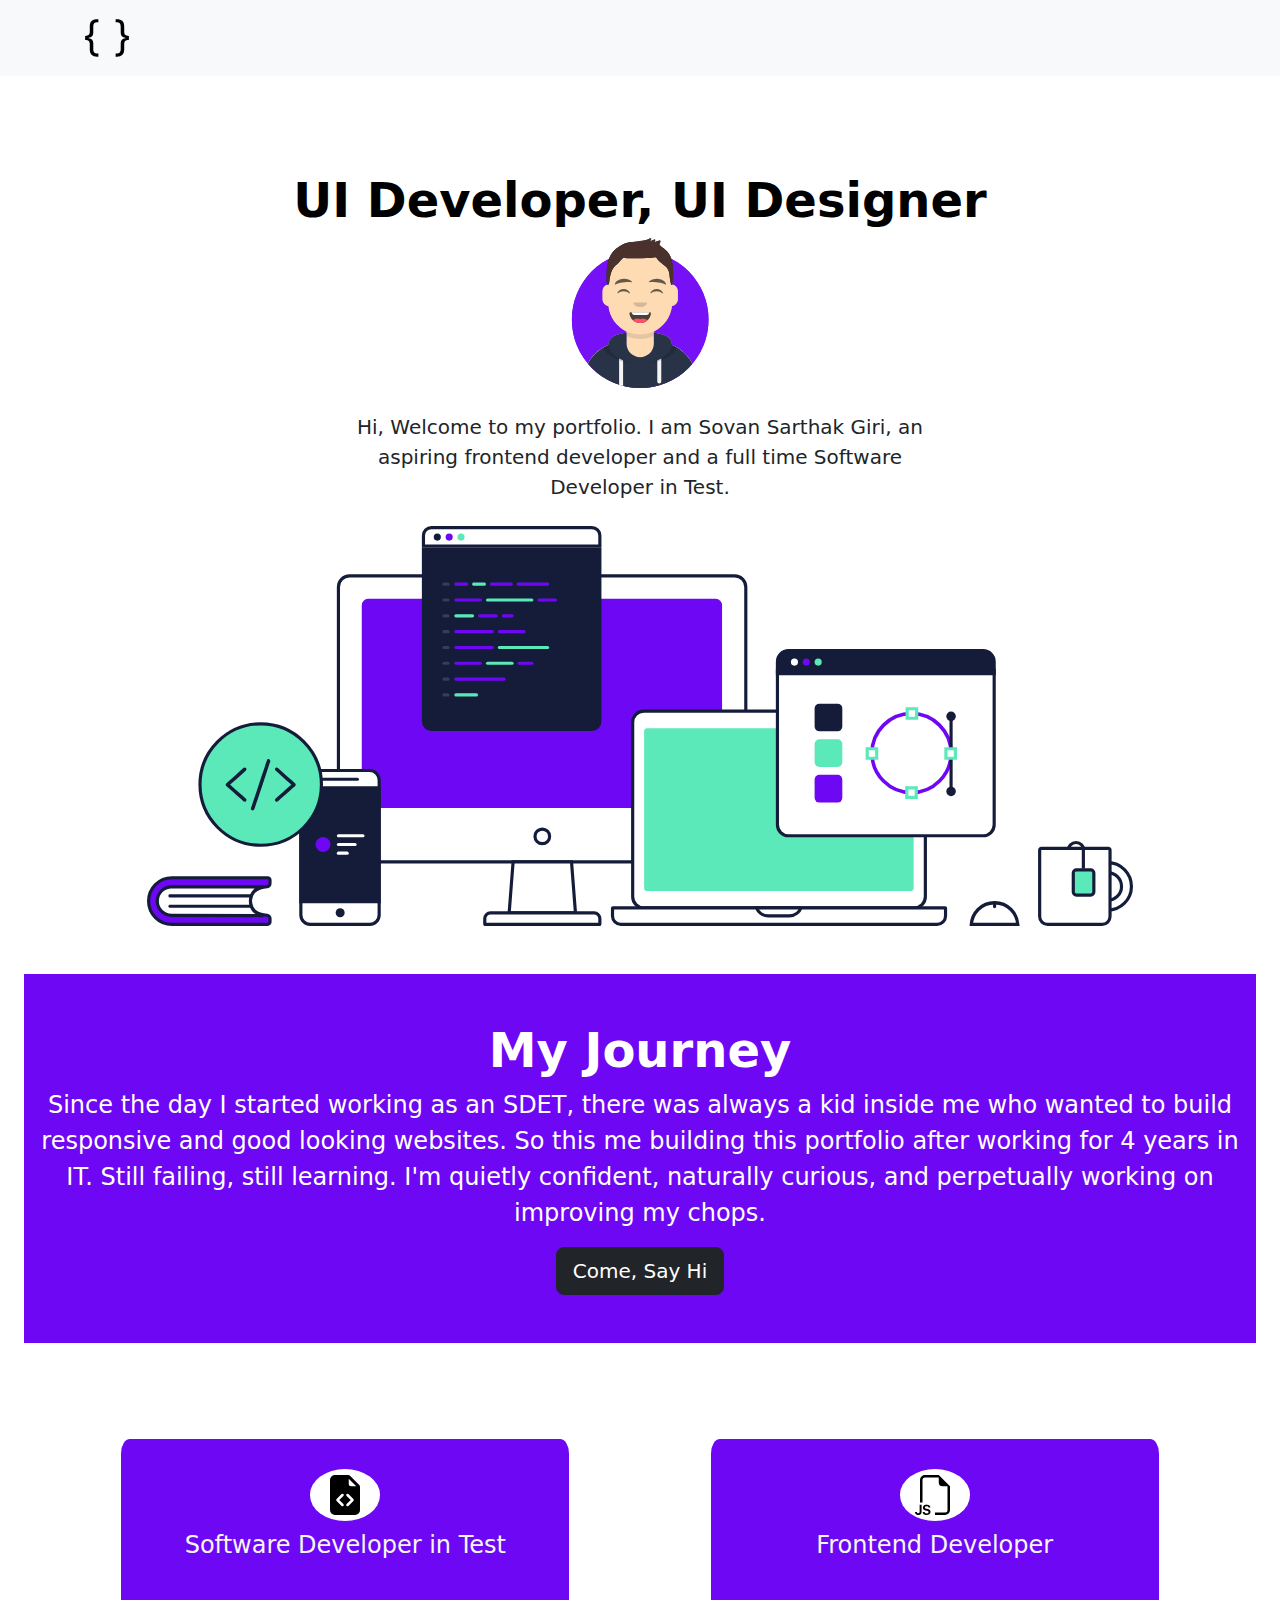
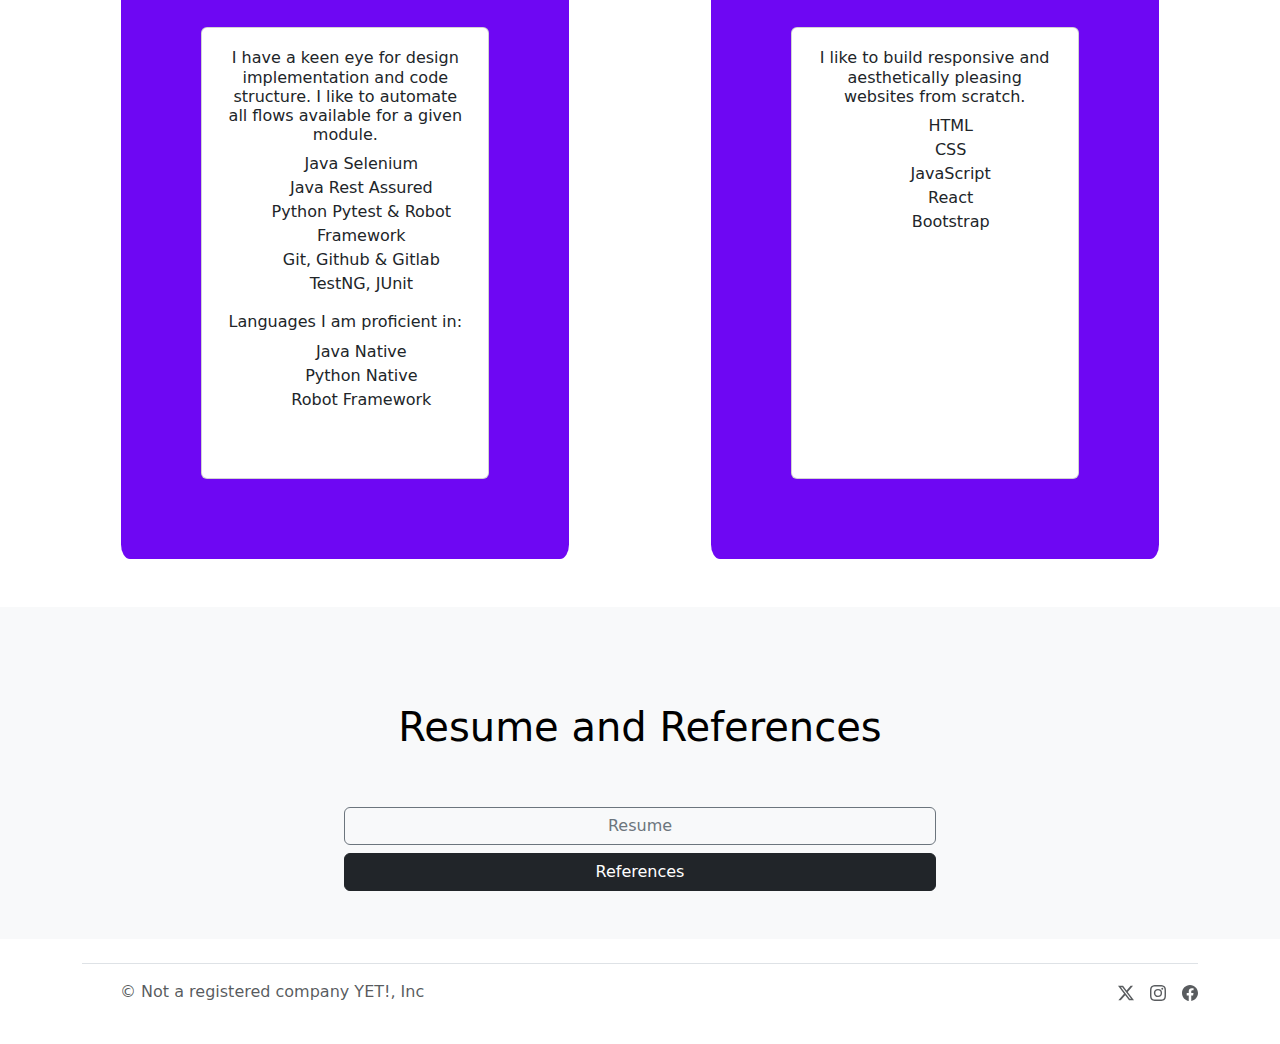
<file: index.html>
<!DOCTYPE html>
<html lang="en">
<head>
    <meta charset="UTF-8">
    <meta name="viewport" content="width=device-width, initial-scale=1.0">
    <title>Personal Portfolio</title>
    <link href="https://cdn.jsdelivr.net/npm/bootstrap@5.3.3/dist/css/bootstrap.min.css" rel="stylesheet" integrity="sha384-QWTKZyjpPEjISv5WaRU9OFeRpok6YctnYmDr5pNlyT2bRjXh0JMhjY6hW+ALEwIH" crossorigin="anonymous">
    <link rel="stylesheet" href="styles.css">
</head>
<body>
    <section id="Navbar">
        <nav class="navbar bg-body-tertiary">
            <div class="container">
              <a class="navbar-brand" href="#">
                <img src="./assets/braces.svg" alt="Bootstrap" width="50px" height="50px">
              </a>
            </div>
          </nav>
    </section>
    <section id="title">
        <div class="px-4 py-5 my-5 text-center">
            <h1 class="display-5 fw-bold text-body-emphasis">UI Developer, UI Designer</h1>
            <img class="d-block mx-auto mb-4" src="./assets/mf-avatar.svg" alt="avatar image" width="150px" height="150px">
            <div class="col-lg-6 mx-auto">
            <p class="lead mb-4">Hi, Welcome to my portfolio. I am Sovan Sarthak Giri, an aspiring frontend developer and a full time Software Developer in Test.</p>
            <div class="d-grid gap-2 d-sm-flex justify-content-sm-center">
                <img src="./assets/hero-devices.svg" alt="devices image" height="400px"
            </div>
            </div>
        </div>
        <!-- <div class="p-5 mb-4 bg-body-tertiary rounded-3"> -->
            <div class="container-fluid py-5 mt-5">
              <h1 class="display-5 fw-bold">My Journey</h1>
              <p class="col-lg-12 fs-4 px-50 py-100">Since the day I started working as an SDET, there was always a kid inside me who wanted to build responsive and good looking websites. So this me building this portfolio after working for 4 years in IT. Still failing, still learning. I'm quietly confident, naturally curious, and perpetually working on improving my chops.  </p>
              <!-- <button class="btn btn-dark btn-lg" type="button"><a href="www.linkedin.com/in/sovan-sarthak-giri-aa928b158"/>Come, Say Hi</button> -->
              <a href="https://www.linkedin.com/in/sovan-sarthak-giri-aa928b158/" class="btn btn-dark btn-lg" role="button">Come, Say Hi</a>
            <!-- </div> -->
          </div>


    </section>    



    <section id="description">
      <div class="flex-container">
        <div class="flex-item">
          <div class="bg">
            <img class="image" src="./assets/file-earmark-code-fill.svg" height="40px"/><br/>
          </div>
          <h4>Software Developer in Test</h4>
          <div class="card">
            <h6>I have a keen eye for design implementation and code structure. I like to automate all flows available for a given module.</h6>
            <ul class="tools">
              <li>Java Selenium</li>
              <li>Java Rest Assured</li>
              <li>Python Pytest & Robot Framework</li>
              <li>Git, Github & Gitlab</li>
              <li>TestNG, JUnit</li>
            </ul>
            <h6>Languages I am proficient in:</h6>
            <ul class="lang">
              <li>Java Native</li>
              <li>Python Native</li>
              <li>Robot Framework</li>
            </ul>
          </div>
        </div>
        <div class="flex-item">
          <div class="bg">
            <img class="image" src="./assets/filetype-js.svg" height="40px"/><br/>
          </div>  
            <h4>Frontend Developer</h4>
            <div class="card">
              <h6>I like to build responsive and aesthetically pleasing websites from scratch.</h6>
              <ul class="tools">
                <li>HTML</li>
                <li>CSS</li>
                <li>JavaScript</li>
                <li>React</li>
                <li>Bootstrap</li>
              </ul>
          </div>
        </div>
      </div>
    </section>    
    <section id="bio">
    </section>
      <div class="p-5 text-center bg-body-tertiary mt-5">
        <div class="container py-5">
          <h1 class="text-body-emphasis">Resume and References</h1>
        </div>
        <div class="col-lg-6 col-xxl-4 mx-auto">
          <div class="d-grid gap-2">
            <a href="./resources/resume.html" class="btn btn-outline-secondary" type="button">Resume</a>
            <a href="./resources/references.html" class="btn btn-dark" type="button">References</a>
          </div>
        </div>
      </div>
    </section>
    <section id="footer">
      <div class="container">
        <footer class="d-flex flex-wrap justify-content-between align-items-center py-3 my-4 border-top">
          <div class="col-md-4 d-flex align-items-center">
            <a href="/" class="mb-3 me-2 mb-md-0 text-body-secondary text-decoration-none lh-1">
              <svg class="bi" width="30" height="24"><use xlink:href="#bootstrap"></use></svg>
            </a>
            <span class="mb-3 mb-md-0 text-body-secondary">© Not a registered company YET!, Inc</span>
          </div>
      
          <ul class="nav col-md-4 justify-content-end list-unstyled d-flex">
            <li class="ms-3"><a class="text-body-secondary" href="#"><svg xmlns="http://www.w3.org/2000/svg" width="16" height="16" fill="currentColor" class="bi bi-twitter-x" viewBox="0 0 16 16">
              <path d="M12.6.75h2.454l-5.36 6.142L16 15.25h-4.937l-3.867-5.07-4.425 5.07H.316l5.733-6.57L0 .75h5.063l3.495 4.633L12.601.75Zm-.86 13.028h1.36L4.323 2.145H2.865z"/>
            </svg></a></li>
            <li class="ms-3"><a class="text-body-secondary" href="#"><svg xmlns="http://www.w3.org/2000/svg" width="16" height="16" fill="currentColor" class="bi bi-instagram" viewBox="0 0 16 16">
              <path d="M8 0C5.829 0 5.556.01 4.703.048 3.85.088 3.269.222 2.76.42a3.9 3.9 0 0 0-1.417.923A3.9 3.9 0 0 0 .42 2.76C.222 3.268.087 3.85.048 4.7.01 5.555 0 5.827 0 8.001c0 2.172.01 2.444.048 3.297.04.852.174 1.433.372 1.942.205.526.478.972.923 1.417.444.445.89.719 1.416.923.51.198 1.09.333 1.942.372C5.555 15.99 5.827 16 8 16s2.444-.01 3.298-.048c.851-.04 1.434-.174 1.943-.372a3.9 3.9 0 0 0 1.416-.923c.445-.445.718-.891.923-1.417.197-.509.332-1.09.372-1.942C15.99 10.445 16 10.173 16 8s-.01-2.445-.048-3.299c-.04-.851-.175-1.433-.372-1.941a3.9 3.9 0 0 0-.923-1.417A3.9 3.9 0 0 0 13.24.42c-.51-.198-1.092-.333-1.943-.372C10.443.01 10.172 0 7.998 0zm-.717 1.442h.718c2.136 0 2.389.007 3.232.046.78.035 1.204.166 1.486.275.373.145.64.319.92.599s.453.546.598.92c.11.281.24.705.275 1.485.039.843.047 1.096.047 3.231s-.008 2.389-.047 3.232c-.035.78-.166 1.203-.275 1.485a2.5 2.5 0 0 1-.599.919c-.28.28-.546.453-.92.598-.28.11-.704.24-1.485.276-.843.038-1.096.047-3.232.047s-2.39-.009-3.233-.047c-.78-.036-1.203-.166-1.485-.276a2.5 2.5 0 0 1-.92-.598 2.5 2.5 0 0 1-.6-.92c-.109-.281-.24-.705-.275-1.485-.038-.843-.046-1.096-.046-3.233s.008-2.388.046-3.231c.036-.78.166-1.204.276-1.486.145-.373.319-.64.599-.92s.546-.453.92-.598c.282-.11.705-.24 1.485-.276.738-.034 1.024-.044 2.515-.045zm4.988 1.328a.96.96 0 1 0 0 1.92.96.96 0 0 0 0-1.92m-4.27 1.122a4.109 4.109 0 1 0 0 8.217 4.109 4.109 0 0 0 0-8.217m0 1.441a2.667 2.667 0 1 1 0 5.334 2.667 2.667 0 0 1 0-5.334"/>
            </svg></a></li>
            <li class="ms-3"><a class="text-body-secondary" href="#"><svg xmlns="http://www.w3.org/2000/svg" width="16" height="16" fill="currentColor" class="bi bi-facebook" viewBox="0 0 16 16">
              <path d="M16 8.049c0-4.446-3.582-8.05-8-8.05C3.58 0-.002 3.603-.002 8.05c0 4.017 2.926 7.347 6.75 7.951v-5.625h-2.03V8.05H6.75V6.275c0-2.017 1.195-3.131 3.022-3.131.876 0 1.791.157 1.791.157v1.98h-1.009c-.993 0-1.303.621-1.303 1.258v1.51h2.218l-.354 2.326H9.25V16c3.824-.604 6.75-3.934 6.75-7.951"/>
            </svg></a></li>
          </ul>
        </footer>
      </div>
    </section>    



    <script src="https://cdn.jsdelivr.net/npm/bootstrap@5.3.3/dist/js/bootstrap.bundle.min.js" integrity="sha384-YvpcrYf0tY3lHB60NNkmXc5s9fDVZLESaAA55NDzOxhy9GkcIdslK1eN7N6jIeHz" crossorigin="anonymous"></script>
</body>
</html>
</file>
<file: styles.css>
a{
    color: white;
}
.container-fluid{
    background-color: #6E07F3;
    color: white;
}
.btn{
    
}
h4{
    color: whitesmoke;
}
.flex-container{
    display: flex;
    flex-direction: row;
    height: 80vh;
    justify-content: space-evenly;
    align-items: center;
}
.flex-item{
    height: 100%;
    display: flex;
    flex-direction: column;
    width: 35%;
    margin: 20px;
    background-color: #6E07F3;
    justify-content: center;
    align-items: center;
    border-radius: 2%;
    text-align: center;
    padding: 20px;
}
.card{
    padding: 20px;
    margin: 60px;
    height: 600px;
}
.bg{
    height: 70px;
    width: 70px;
    border-radius: 50%;
    background-color: white;
    align-content: center;
    justify-content: center;
    margin: 10px;   
}
ul{
    list-style-type: none;
}
</file>
